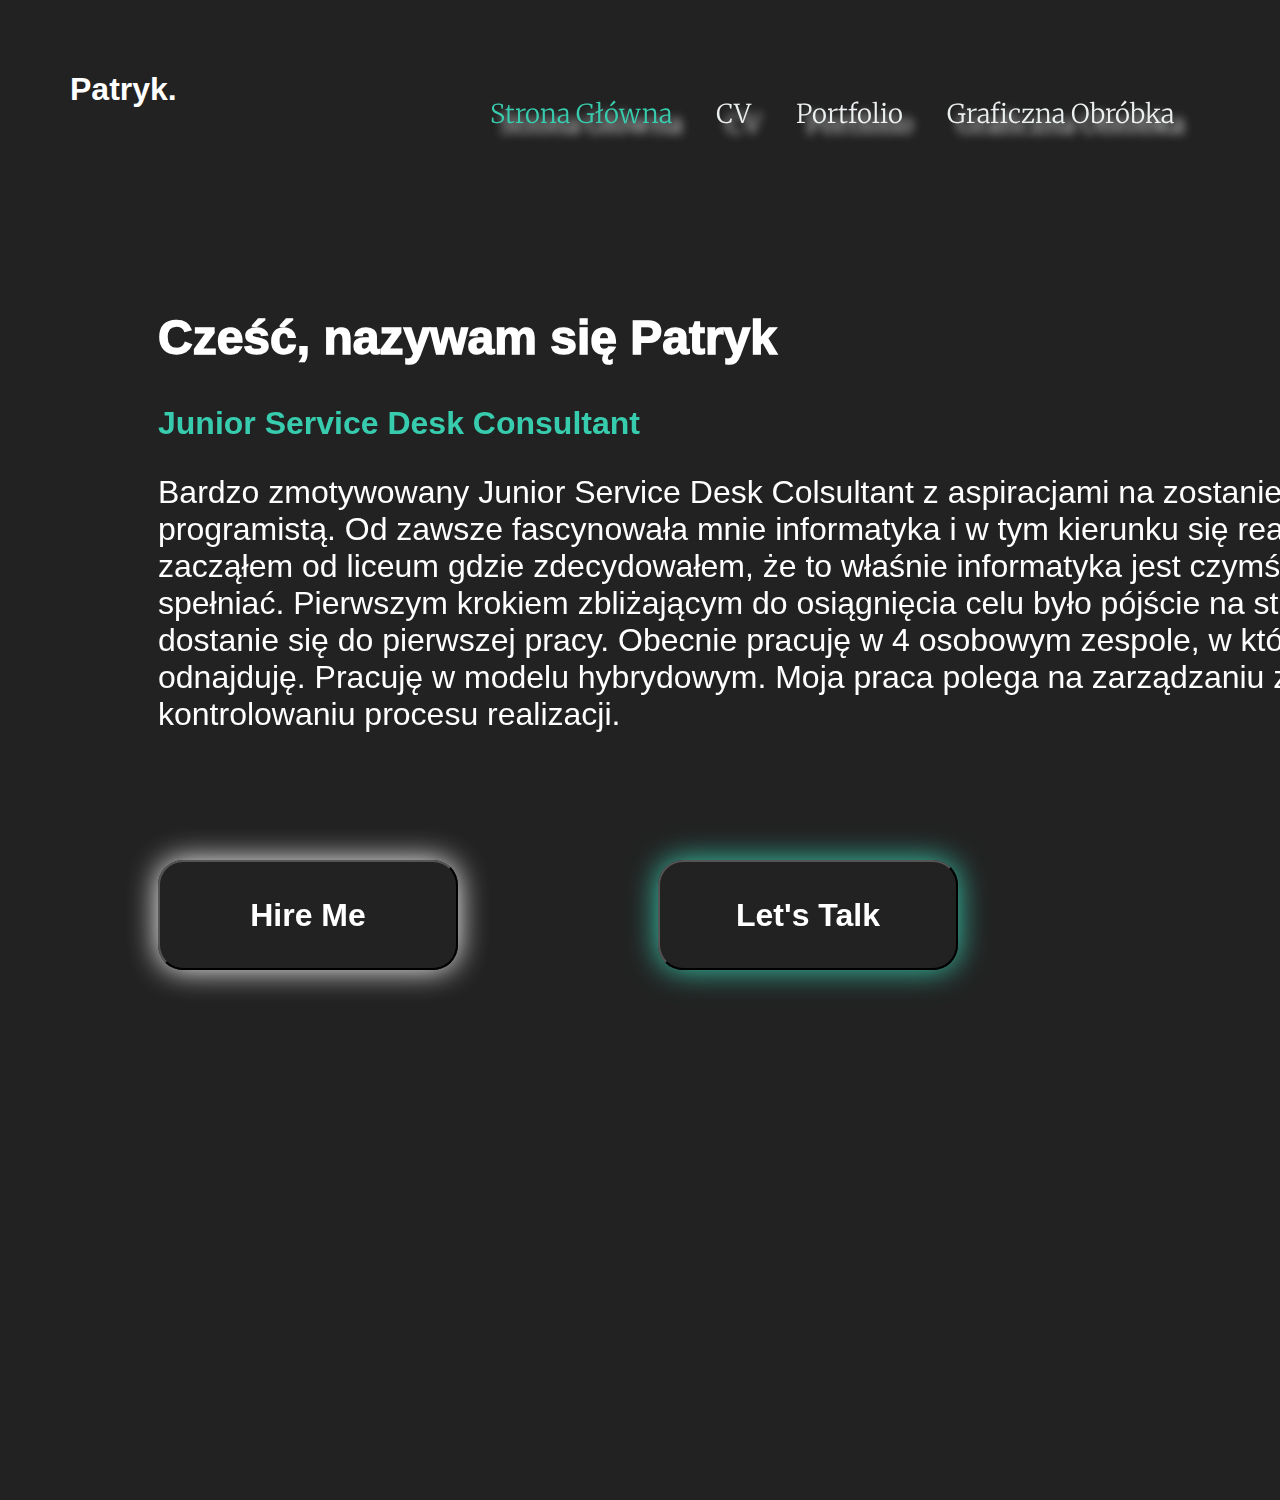
<file: index.html>
<!DOCTYPE html>
<html>
    
    <head>
        <meta name="viewport" content="width=device-width, initial-scale=1.0">
        <title>Web CV Patryk Laszkowski</title>
        <link rel="stylesheet" href="styleindex.css"/>

        
    </head>
    <body>   
        <img src="images/ProfilePicture.jpg" class="backgroundImage" alt="">
            <header>
                <div class="InsideHeaderNav">
                    <nav class="navigation"> 
                        <ul class="nav_links">
                            <li> <a href="index.html" class="active">Strona Główna</a> </li>
                            <li> <a href="Cv.html">CV</a> </li>
                            <li> <a href="Portfolio.html">Portfolio</a> </li>
                            <li> <a href="Grafik.html">Graficzna Obróbka</a> </li>
                        </ul>
                    </nav>
                </div>
            </header>
            <div class="container">
                <div class="Name">
                    <h1>Patryk.</h1>
                </div>
                <div class="WelcomeText">
                    <h2>Cześć, nazywam się Patryk </h2>
                    <h1>Junior Service Desk Consultant</h1>
                    <p>Bardzo zmotywowany Junior Service Desk Colsultant z aspiracjami na zostanie w przyszłości programistą.
                       Od zawsze fascynowała mnie informatyka i w tym kierunku się realizuję. Swoją drogę zacząłem od liceum gdzie zdecydowałem, że to właśnie informatyka jest czymś co chcę robić i się spełniać.
                       Pierwszym krokiem zbliżającym do osiągnięcia celu było pójście na studia Informatyczne oraz dostanie się do pierwszej pracy.
                       Obecnie pracuję w 4 osobowym zespole, w którym świetnie się odnajduję. Pracuję w modelu hybrydowym. Moja praca polega na zarządzaniu zleceniami od klientów i kontrolowaniu procesu realizacji. 
                    </p>
                    
                    
                    <button class="HireMeButton" onclick="openWindow()"><p>Hire Me</p></button>
                    <div id="InsideWindow" class="InsideWindow">
                        <div id="InsideWindow-Content" class="InsideWindow-Content"> <!-- Zawartość wyświetlanego okienka dla przycisku "Hire Me"-->
                            <img src="images/ins.png" class="BgIMGHireMe" alt="">
                            

                                <!-- Przyciski do sterowania grą Lewo&Prawo-->
                            <button id="Wlewo" class="Wlewo"></button>                           
                            <button id="Wprawo" class="Wprawo"></button>
                                <img id="image" class="Screen" src="images/Tlo.jpg" alt="Menu wewnętrzne">
                                <!-- kółka pokazujące w którym miejscu tablicy aktualnie się znajdujesz -->
                                <div id="circle" class="circle"></div>
                                <div id="circle1" class="circle1"></div>
                                <div id="circle2" class="circle2"></div>
                                <div id="circle3" class="circle3"></div>
                                <div id="circle4" class="circle4"></div>

                                <!-- Przyciski do wyświetlania streszczenia okienka -->
                            <button class="Wgore"></button>
                            <button class="Wdol"></button>


                                <!-- Przycisk ukrywający boczne okienko bez przechodzenia na dalsze indexy-->
                            <div class="HideText">Hide</div>
                            <button id="Hide" class="Hide"></button>

                                <!-- Przyciski do wybrania okienka do wyświetlenia -->
                            <div class="SellectText">Sellect</div>
                            <button id="Sellect" class="Sellect" ></button>
                                <div id="BoczneOknoDlaZdj" class="BoczneOknoDlaZdj ">

                                    <div class="GraLogo"><p>GRA</p></div>
                                    <div class="OpisGry">

                                        <p>
                                            Jest to interaktywne nintendo dostosowane do moich potrzeb. Na pomysł wykorzystania go wpadłem przeglądając losowo grafiki na pinterest.
                                            Pierwszym pomysłem realizacji było owalne menu jednak jak zobaczyłem tą grafikę musiałem z niej koniecznie skorzystać. 
                                            Wcześniej takiego pomysłu nigdzie nie widziałem, dlatego uważam, że jest to orginalne i pomysłowe wyjście. 
                                            Finalnie uważam, że całe menu wyszło bardzo przyjemnie dla oka, a pokazuje również pomysłowość jak i nieograniczone możliwości Frontend'u.
                                        </p>

                                    </div>

                                </div>
                                <div id="BoczneOknoDlaZdj1" class="BoczneOknoDlaZdj1"></div>
                                <div id="BoczneOknoDlaZdj2" class="BoczneOknoDlaZdj2"></div>
                                <div id="BoczneOknoDlaZdj3" class="BoczneOknoDlaZdj3">
                                    <div class="OpisMenu"><p>Znajdź coś co cię interesuje i kliknij :) </p></div>
                                    <div class="MenuUmiejetnosci">
                                        
                                        <button id="ToLeftButton" class="ToLeft">
                                            <img id="imageInsideUmiejetnosci" class="Triagle" src="images/Strzałka.png" alt="W lewo">
                                        </button>
                                        <button id="ToRightButton" class="ToRight">
                                            <img id="imageInsideUmiejetnosci" class="Triagle2" src="images/Strzałka.png" alt="W prawo">
                                        </button>
                                        <button id="CardInsideMenuUmiejetnosci" class="Card">
                                            <img id="imageInsideUmiejetnosci3" class="MenuInsideUmiejetnosci" src="images/ProgramowanieUmiejetnosciTlo.png" alt="Menu wewnętrzne">
                                            
                                            <div id="FirstImageInsideSkills" class="FirstImageInsideSkills">
                                                <img class="ProgramowanieTloIMG" src="images/ProgramowanieTlo.png">
                                                <span id="CloseMe"><img class="Strzałka" src="images/Strzałka.png"></span>
                                            </div>
                                            <div id="SecondImageInsideSkills" class="SecondImageInsideSkills">
                                                <span id="CloseMe1"><img class="Strzałka" src="images/Strzałka.png"></span>
                                                    <div class="Task">
                                                        <input type="checkbox" id="myCheckbox">
                                                        <label id="TextToStrike1" class="myCheckboxText" for="myCheckbox">Task-1</label>
                                                    </div>
                                                    <p class="Zastosowanie">Zastosowanie Jiry w projektach</p>
                                                    <div class="Icons">    
                                                        <div class="attachment">
                                                            <img  src="images/Attachment.png" alt="">
                                                        </div>
                                                        <div class="ChildTicket">
                                                            <img src="images/ChildTicket.png" alt="">
                                                        </div>
                                                        <div class="link">
                                                            <img src="images/link.png" alt="">
                                                        </div>
                                                        <div class="MenuInsideJiraPage">
                                                            <img src="images/Kropki.png" alt="">
                                                        </div>
                                                    </div>
                                                    
                                                    <div class="OpisPodzadaniaWykres">
                                                        <p class="OpisPodzadania">Opis</p>
                                                        <p class="DodajOpis">Dodaj opis...</p>
                                                        <div>
                                                            <p class="Podzadania">Podzadania</p>
                                                            <img class="Kropki" src="images/Kropki.png" alt="">
                                                            <img class="Plus" src="images/plus.png">
                                                            <div class="WykresLiniowyZielony"></div>
                                                            <div class="WykresLiniowyNiebieski"></div>
                                                            <p class="Gotowe">Gotowe  66,6%</p>
                                                        </div>
                                                        
                                                        <div class="Taski">
                                                            <div class="PierwszyTask">
                                                                <input type="checkbox" class="Pro-01" id="Pro2">
                                                                <label id="TextToStrike2" for="Pro2">Pro-01</label>
                                                                <p>Strona Wizytówkowa</p>
                                                                <img class="Priorytet1" src="images/PiorityMedium.png">
                                                                <div class="KolkoNaLogo">
                                                                    <img src="images/logo.png">
                                                                </div>
                                                                <div class="Gotowe1">Gotowe</div>
                                                            </div>
                                                            
                                                            <div class="DrugiTask">
                                                                <input type="checkbox" class="Pro-02" id="Pro3">
                                                                <label id="TextToStrike3" for="Pro3">Pro-02</label>
                                                                <p>Nawodnienie</p>
                                                                <img class="Priorytet2" src="images/PiorityLow.png">
                                                                <div class="KolkoNaLogo2">
                                                                    <img src="images/logo.png">
                                                                </div>
                                                                <div class="DoZrobienia">Do Zrobienia</div>
                                                            </div>
                                                            
                                                            <div class="TrzeciTask">
                                                                <input type="checkbox" class="Pro-03" id="Pro4">
                                                                <label id="TextToStrike4" for="Pro4">Pro-03</label>
                                                                <p>Projekt na Uczelnię</p>
                                                                <img class="Priorytet3" src="images/PiorityMedium.png">
                                                                <div class="KolkoNaLogo3">
                                                                    <img src="images/logo.png">
                                                                </div>
                                                                <div class="Gotowe2">Gotowe</div>
                                                            </div>
                                                        </div>
                                                        
                                                        <div class="Komentarz">
                                                            <p class="Aktywność" >Aktywność</p>
                                                            <p class="Pokaz" >Pokaż: </p>
                                                            <div class="Komentarze">Komentarze  v</div>
                                                            <div class="KolkoNaLogo4">
                                                                <img src="images/logo.png">
                                                            </div>
                                                            <input id="DodajKomentarzInput" type="text" placeholder="Dodaj komentarz...">
                                                            
                                                        </div>
                                                        
                                                    </div>
                                                    



                                            </div>
                                            <div id="ThirdImageInsideSkills" class="ThirdImageInsideSkills">
                                                <span id="CloseMe2"><img class="Strzałka" src="images/Strzałka.png"></span>
                                                <div class="shadow"></div>
                                                <img class="OfficeLogo" src="images/OfficeLogo.png">
                                                <img class="ExcelPNG" src="images/ExcelPNG.png"> 
                                                <img class="OneNotePNG" src="images/OneNotePNG.png">
                                                <img class="OutlookPNG" src="images/OutlookPNG.png">
                                                <img class="PowerPointPNG" src="images/PowerPointPNG.png">
                                                <img class="TeamsPNG" src="images/TeamsPNG.png">
                                                <img class="WordPNG" src="images/WordPNG.png">
                                                <div class="shadowForSkype"></div>
                                                <img class="SkypePNG" src="images/SkypePNG.png">
                                                <div class="TekstOffice">
                                                    <p>
                                                        Szeroko rozwinięta ogólna podstawowa wiedza zdobyta na potrzebę pracy, uczelni jak i życia codziennego
                                                    </p>
                                                </div>
                                            </div>
                                            <div id="FourthImageInsideSkills" class="FourthImageInsideSkills">
                                                <span id="CloseMe3"><img class="Strzałka" src="images/Strzałka.png"></span>
                                                <img class="GitLogo" src="images/GitLogo.png">
                                                <p>
                                                    Przygoda z Github'em zaczęła się od chęci znalezienia pracy w IT. Większość firm korzysta właśnie z Github'a, dlatego umiejętność poruszania się i zrozumienia mechanizmu była kluczowa do zainteresowania potencjalnego pracodawcy. Moja nauka skończyła się na etapie zrozumienia mechanizmu i sensu używania github'a. Powrócę do nauki w momencie konieczności wstawienia zaprezentowanego projektu na ową platformę.
                                                </p>
                                            </div>

                                        </button>
            
                                    </div>
                                    <div id="Circle1" class="Circle1"></div>
                                    <div id="Circle2" class="Circle2"></div>
                                    <div id="Circle3" class="Circle3"></div>
                                    <div id="Circle4" class="Circle4"></div>

                                </div>
                                <div id="BoczneOknoDlaZdj4" class="BoczneOknoDlaZdj4">
                                    <div class="Szesciokat1" id="Szesciokat1" >
                                        <img class="one" id="one" src="images/SzesciokatElektromonterInstalacjiElektrycznych.png">
                                        <div class="div">
                                            <img class="two" id="two" src="images/SzesciokatWewnetrznyElektromonterInsElek.png">
                                            
                                            <button id="ButtonReadMore" class="ButtonReadMore"></button>
                                            
                                        </div>
                                    </div>
                                    <!--
                                    <img  class="Szesciokat3" src="images/SzesciokatElektromonter.png">
                                    <img  class="Szesciokat4" src="images/SzesciokatJuniorSDConsultant.png">
                                    -->
                                </div>
                            
                                <!-- Przycisk zamykający grę oraz opis -->
                            <div class="Close">Close</div>
                            <button id="CloseButton" class="End"></button>
                        </div>
                    </div>
                    
                    <button class="LetsTalkButton" onclick="openingWindow()"><p>Let's Talk</p></button>
                    <div id="IWTalk" class="InsideWindowTalk">
                        <div class="InsideWindow-ContentTalk"> <!-- Zawartość wyświetlanego okienka dla przycisku "Let's Talk"-->
                            <span onclick="closedWindow()" style="float:left; cursor:pointer;">&times;</span>
                            <div class="ContactForm">Wybierz formę kontaktu</div>
                            
                            <button class="sms" onclick="openInsideWindow()">SMS</button>
                            <div id="InsideSMSButton"class="InsideSMSButton"> <!-- Zawartość wyświetlanego okienka dla przycisku "SMS"-->
                                <span id="closeSms" onclick="closeInsideWindow()" style="float:left; cursor:pointer;">&times;</span>
                                <form id="SmsForm">
                                    <div class="Opispodkatem1">SMS</div>
                                    <input class="SmsPhoneNumber" type="text" id="PhoneNumber" placeholder="Numer Telefonu">
                                    <textarea class="SmsMessageArea" id="message" placeholder="Treść wiadomości..."></textarea>
                                    <button class="SmsSubmitButton" type="submit">Wyślij SMS</button>
                                </form>
                            </div>

                            <button class="email" onclick="openedInsideWindow()">E-mail</button>
                            <div id="InsideEmailButton"class="InsideEmailButton"> <!-- Zawartość wyświetlanego okienka dla przycisku "E-mail"-->
                                <span id="closeEmail" onclick="closeedInsideWindow()" style="float:left; cursor:pointer;">&times;</span>
                                    <form id="emailForm">
                                        <div class="Opispodkatem2">Email</div>
                                        <input class="AdresEmail" type="email" id="emailAddress" placeholder="Adres e-mail">
                                        <textarea class="EmailMessage" id="message" placeholder="Treść wiadomości..."></textarea>
                                        <button class="EmailSubmitButton" type="submit" id="sendEmailButton">Wyślij e-mail</button>
                                    </form>
                            </div>
                            

                        </div>
                    </div>

                </div>
                <div class="ProfilePicture"></div>
                
            </div>
          
    <script src="script.js"></script>
            
    
    </body>
</html>
</file>
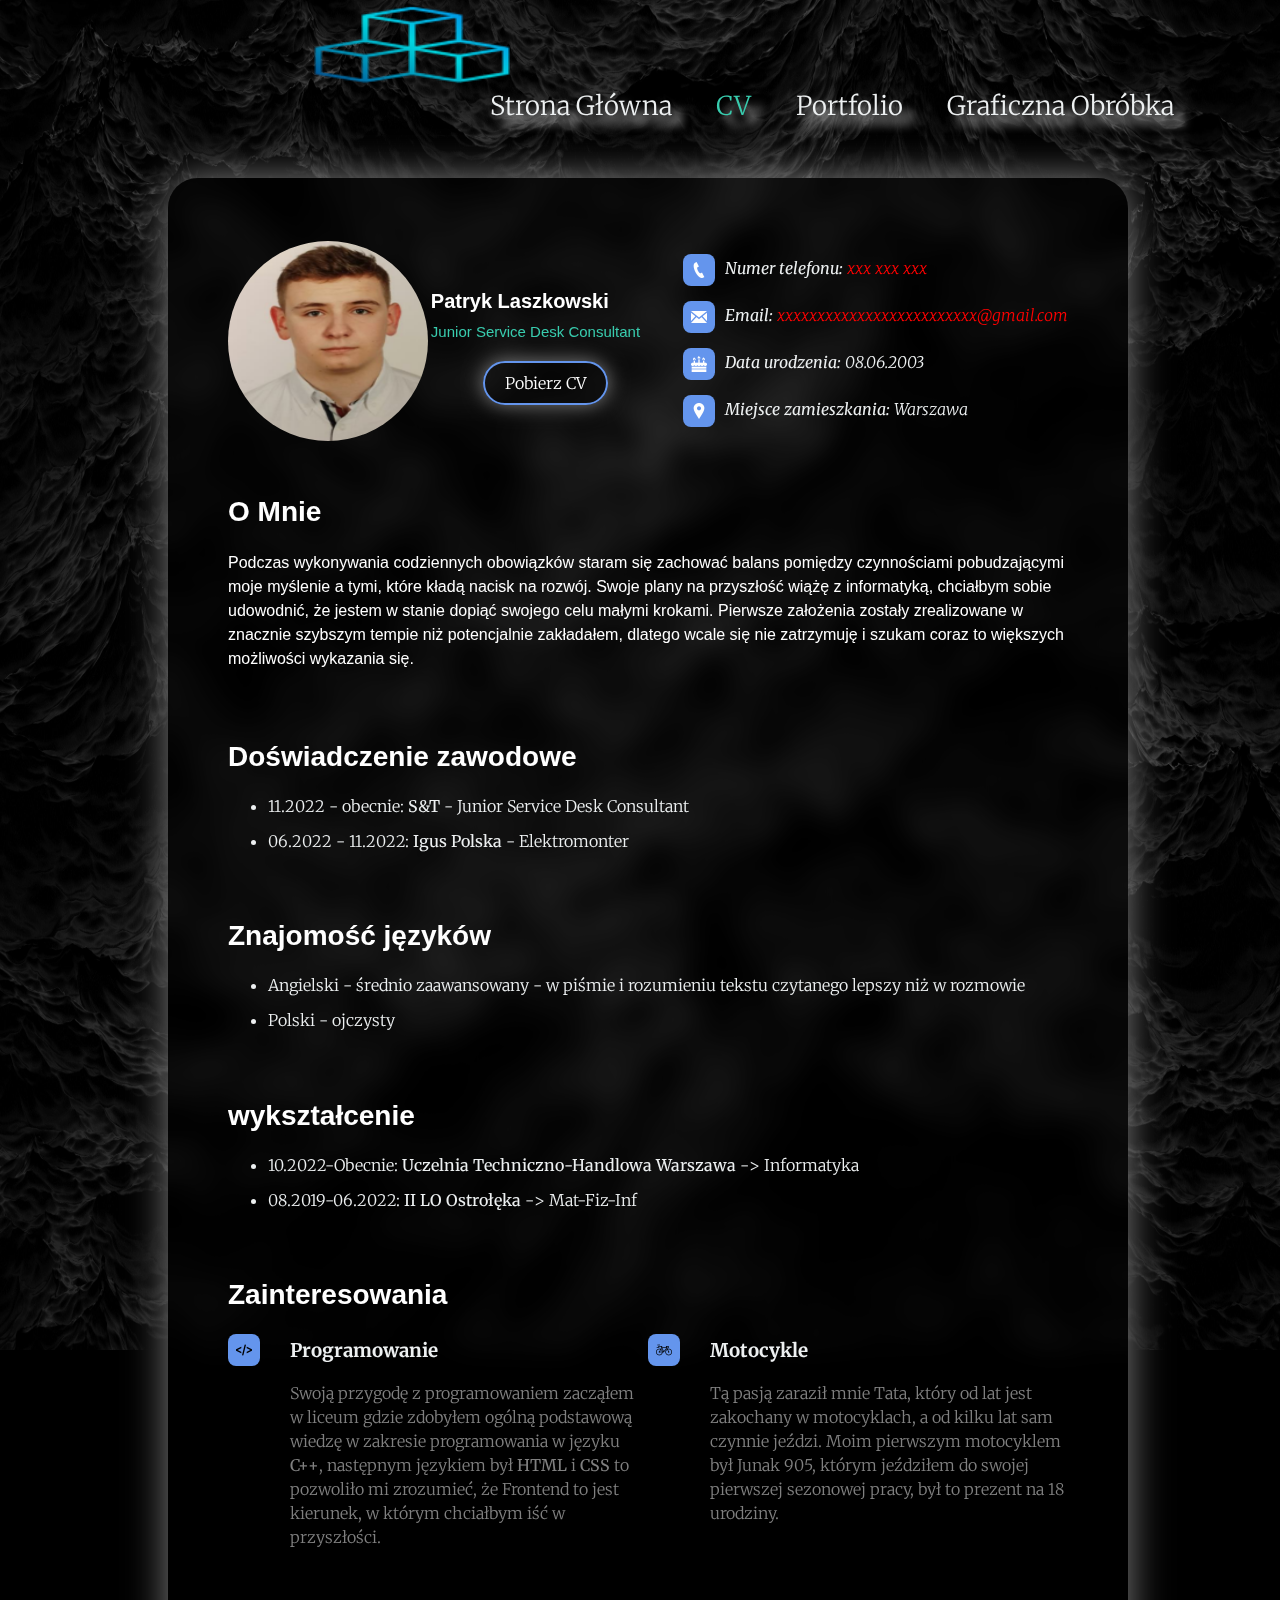
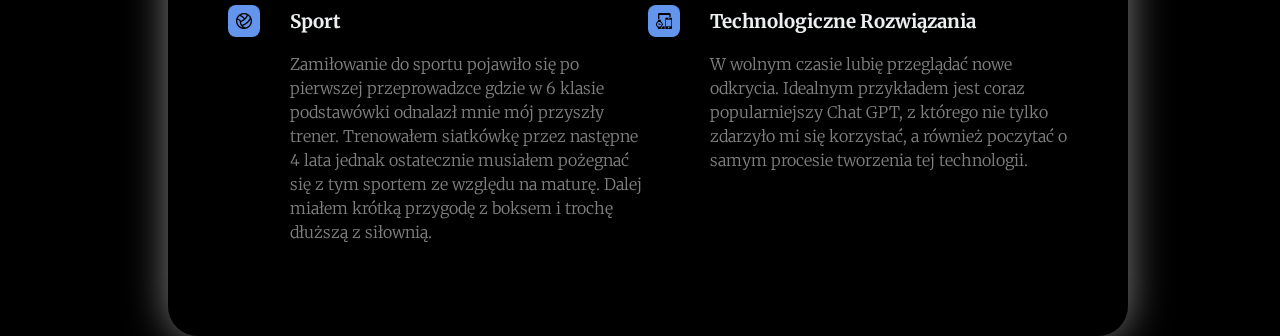
<file: Cv.html>
<!DOCTYPE html>
<html>
    
    <head>
        <meta name="viewport" content="width=device-width, initial-scale=1.0">
        <title>Web CV Patryk Laszkowski</title>
        <link rel="stylesheet" href="style.css"/>
    </head>
    <body>
            <img src="images/MainPage1.jpg" class="BackgroundFill" alt="">
            <img src="images/3Design.png" class="backgroundImage" alt="">   
            <header>
                <div class="InsideHeaderNav">
                    <nav class="navigation"> 
                        <ul class="nav_links">
                            <li> <a href="index.html" >Strona Główna</a> </li>
                            <li> <a href="Cv.html" class="active" >CV</a> </li>
                            <li> <a href="Portfolio.html" >Portfolio</a> </li>
                            <li> <a href="Grafik.html" >Graficzna Obróbka</a> </li>
                        </ul>
                    </nav>
                </div>
            </header>

        <div class="container">
            <header>
                <img class="circle" src="images/zdjecieProfilowe.png" alt="Zdjęcie Profilowe CV Patryka Laszkowskiego"/>
                <div>
                    <div class="textUnderImg">
                        <h1>Patryk Laszkowski</h1>
                        <span>Junior Service Desk Consultant</span>
                    </div>
                    <div>
                        <a class="cv-download-link" href="https://store7.gofile.io/download/b5e3875a-d59f-4831-bcf3-c94fb1691987/CV_Patryk_Laszkowski.pdf">Pobierz CV</a>
                    </div>        
                </div>
                <address>
                    <ul>
                        <li><img class="address-icon kwadratokrag UpIcon" src="images/phone.png" alt=""/><b>Numer telefonu:</b> <a href="tel:xxx xxx xxx">xxx xxx xxx</a></li>
                        <li><img class="address-icon kwadratokrag UpIcon" src="images/mail.png" alt=""/><b>Email:</b> <a href="mailto:xxxxxxxxxxxxxxxxxxxxxxxxx@gmail.com">xxxxxxxxxxxxxxxxxxxxxxxxx@gmail.com</a></li>
                        <li><img class="address-icon kwadratokrag UpIcon" src="images/birthday-cake.png" alt=""/><b>Data urodzenia:</b> 08.06.2003</li>
                        <li><img class="address-icon kwadratokrag UpIcon" src="images/Lokalizacja.png" alt=""/><b>Miejsce zamieszkania:</b> Warszawa</li>
                    </ul>
                </address>
            </header>

            <main>
                <section>
                    <h2>O Mnie</h2>
                        <p>
                            Podczas wykonywania codziennych obowiązków staram się zachować balans pomiędzy czynnościami pobudzającymi
                            moje myślenie a tymi, które kładą nacisk na rozwój. Swoje plany na przyszłość wiążę z informatyką, chciałbym sobie
                            udowodnić, że jestem w stanie dopiąć swojego celu małymi krokami. Pierwsze założenia zostały zrealizowane w
                            znacznie szybszym tempie niż potencjalnie zakładałem, dlatego wcale się nie zatrzymuję i szukam coraz to większych
                            możliwości wykazania się.
                        </p>
                </section>

                <section>
                    <h2>Doświadczenie zawodowe</h2>
                        <ul>
                            <li>11.2022 - obecnie: <b>S&T</b> - Junior Service Desk Consultant</li>
                            <li>06.2022 - 11.2022: <b>Igus Polska</b> - Elektromonter</li>
                        </ul>
                </section>

                <section>
                    <h2>Znajomość języków</h2>
                        <ul>
                                <li>Angielski - średnio zaawansowany - w piśmie i rozumieniu tekstu czytanego lepszy niż w rozmowie</li>
                                <li>Polski - ojczysty</li>
                        </ul>
                </section>

                <section>
                    <h2>wykształcenie </h2>
                        <ul>
                            <li>10.2022-Obecnie: <b>Uczelnia Techniczno-Handlowa Warszawa</b> -> Informatyka</li>
                            <li>08.2019-06.2022: <b>II LO Ostrołęka</b> -> Mat-Fiz-Inf</li>
                        </ul>
                </section>

                <section>
                    <h2>Zainteresowania</h2>
                        <ul class="hobbies">
                            <li><img class="address-icon kwadratokrag DownIcon" src="images/iconmonstr-code-2-16.png" alt=""/> 
                                <div>
                                    <h3>Programowanie</h3>                               
                                        <p>
                                            Swoją przygodę z programowaniem zacząłem w liceum gdzie zdobyłem ogólną podstawową wiedzę 
                                            w zakresie programowania w języku <b>C++</b>, następnym językiem był <b>HTML</b> i <b>CSS</b>   
                                            to pozwoliło mi zrozumieć, że Frontend to jest kierunek, w którym chciałbym iść w przyszłości.
                                        </p>
                                </div>    
                            </li>
                            <li><img class="address-icon kwadratokrag DownIcon" src="images/iconmonstr-bicycle-4-16.png" alt=""/> 
                                <div>
                                    <h3>Motocykle</h3>
                                        <p>
                                            Tą pasją zaraził mnie Tata, który od lat jest zakochany w motocyklach, a od kilku lat sam czynnie jeździ.
                                            Moim pierwszym motocyklem był Junak 905, którym jeździłem do swojej pierwszej sezonowej pracy, był to prezent na 
                                            18 urodziny.
                                        </p>
                                </div>    
                            </li>
                            <li><img class="address-icon kwadratokrag DownIcon" src="images/iconmonstr-volleyball-2-16.png" alt=""/> 
                                <div>
                                    <h3>Sport</h3>
                                        <p>
                                            Zamiłowanie do sportu pojawiło się po pierwszej przeprowadzce gdzie w 6 klasie podstawówki odnalazł mnie mój 
                                            przyszły trener. Trenowałem siatkówkę przez następne 4 lata jednak ostatecznie musiałem pożegnać się z tym sportem
                                            ze względu na maturę. Dalej miałem krótką przygodę z boksem i trochę dłuższą z siłownią.   
                                        </p>
                                </div>
                            </li>
                            <li><img class="address-icon kwadratokrag DownIcon" src="images/iconmonstr-smartphone-14-16.png" alt=""/> 
                                <div>
                                    <h3>Technologiczne Rozwiązania</h3>
                                        <p>
                                            W wolnym czasie lubię przeglądać nowe odkrycia. Idealnym przykładem jest coraz popularniejszy Chat GPT, 
                                            z którego nie tylko zdarzyło mi się korzystać, a również poczytać o samym procesie tworzenia tej technologii. 
                                        </p>
                                </div>
                            </li>
                        </ul>
                </section>
                
            </main>
        </div>   
    </body>
</html>
</file>
<file: styleindex.css>
@import url('https://fonts.googleapis.com/css2?family=Merriweather:ital,wght@1,300&display=swap');

:root
{
    --green: #38ccae;
    --dark: #1b1b1b;
    --grey: #A9A9A9;
    --LightGray: #708090;
    --HireMePurple: rgb(46,21,50);
    --HireMeRose: rgb(152,30,63);
}   

li, a{
    font-family: 'Merriweather', serif;
    font-weight: 300;
    font-size:16px;
    color: #edf0f1;
    text-decoration: none;
}

.InsideHeaderNav{
    position: fixed;
    right: 50px;
    display:flex;
    justify-content:space-between;
    width: 800px;
    height: 100px;
    align-items: center;
    padding-top: 0;
    margin-top: 0;
    
    
}

.nav_links
{
    list-style: none;
}

.nav_links li{
    display: inline-block;
    padding: 0px 20px;
    margin-top: 10px;
}

.nav_links li a {
    text-shadow:white 10px 10px 10px ;
    transition: all 0.3s ease 0s;
    font-size: 26px;
}

.nav_links li a:hover {
    color: var(--green);
    text-shadow:var(--green) 20px 20px 20px ;
}

.active{
    color: var(--green);
}


body
{
    background-color:  rgb(34,34,34);
    font-family: Arial;
    padding: 40px 0px 40px 0px;
    display:block;
    width: 100vw;
    height: 100vh;
}

h1
{
    font-size: 36;
    margin-bottom: 10px;  
    font-size: 20px;         
}

h2
{
    font-size: 28px;
                
}

h3{
    margin-top: 5px;
}
span
{
    color: var(--green);
    font-size:15px;            
}

section,header
{
    padding: 10px 60px 20px 60px;
} 

header
{
    display: flex;
    align-items: center;
    justify-content: space-between;
    padding-top: 60px;
}

header ul
{
    list-style: none;
}

@media(max-width: 1000px)
{
    .InsideHeaderNav{
        position: absolute;
        display: block;
        background-color: #1b1b1b;
        border-radius: 25px;
        margin-left: auto;
        margin-right: auto;
    }
}

.Name{
    
    position: absolute;
    color: white;
    left: 70px;
    top: 50px;
}

.Name h1{
    font-size: 2rem;
    font-weight: 700;
}

.WelcomeText{
    float: left;
    width: 1500px;
    height: 1000px;
    
    position: absolute;
    font-size: 2rem; 
    top:30%;
    margin-left: 150px;
}
.WelcomeText h2{
    font-size: 3rem;
    font-weight: 1000;
    color: white;
}

.WelcomeText h1{
    color: var(--green);
    font-size: 2rem;
    font-weight: 800;
}
.WelcomeText p{
    color:white; 
}

.HireMeButton{
    position: absolute;
    height: 110px;
    width: 300px;
    bottom: 300px;
    text-align: center;
    font-weight: 800;
    border-radius: 25px;
    box-shadow: white 0px 0px 30px 0px;
    background-color: transparent;
    transition: box-shadow 0.5s, color 0.5s;
    cursor: pointer;
}
.HireMeButton p{
    display: flex;
    justify-content: center;
    text-align: center;
    font-size: 2rem;
}
.HireMeButton:hover{
    
    color:white;
    box-shadow: rgb(254,15,63) 10px 10px 50px 10px;
    
}

.LetsTalkButton{
    position: absolute;
    height: 110px;
    width: 300px;
    bottom: 300px;
    text-align: center;
    font-weight: 800;
    border-radius: 25px;
    box-shadow: #38ccae 0px 0px 30px 0px;
    background-color: transparent;
    transition: box-shadow 0.5s, color 0.5s;
    cursor: pointer;
    margin-left: 350px;
    left: 150px;
    
    
    
}
.LetsTalkButton p{
    display: flex;
    justify-content: center;
    align-items: center;
    font-size: 2rem;
}
.LetsTalkButton:hover{
    box-shadow: white 10px 10px 50px 10px;
    color: #38ccae;
}

.backgroundImage{
    position: absolute;
    width: 1000px;
    height: 1000px;
    left: 2000px;
    top:500px;
}

.InsideWindow{
    display: none;
    position: fixed;
    z-index: 1;
    left: 0px;
    top: 0;
    width: 490px;
    height: 900px;
    overflow: auto;
    background-color: black;/* 1b1b1b*/
    box-shadow: 0 0 40px rgb(254,15,63);
    animation: spin 2s ease-in-out forwards;
    border-radius: 20px 20px 120px 10px;
    overflow: hidden;
    
}
.InsideWindowTalk{
    display: none;
    position: fixed;
    z-index: 1;
    left: 0;
    top: 0;
    width: 700px;
    height: 900px;
    overflow: auto;
    background-color: #1b1b1b;
    box-shadow: 0 0 20px white, 0 0 10px #38ccae;
    animation: spin 2s ease-in-out forwards;
    border-radius: 25px;
}
@keyframes spin{
    0%{
        transform: translateX(10%) translateY(-100%) rotate(0deg);
        
    }
    100%{
        transform : translateX(150%) translateY(20%) rotate(360deg)
        
    }
}

span{
    font-size: 3rem;
    position: absolute;
    top:10;
    right: 0;
    
}

.ContactForm{
    display: flex;
    justify-content: center;
    align-items: center;
    position: fixed;
    height: 150px;
    width: 600px;
    top: 50px;
    left: 50px;
    border: #38ccae 1px solid;
    border-radius: 25px;
    background-color: transparent;
    color: white;
    font-size: 2.5rem;
    font-weight: 900;
}

.sms{
    display: flex;
    justify-content: center;
    align-items: center;
    position: fixed;
    width: 275px;
    height: 600px;
    top: 250px;
    left: 50px;
    box-shadow: #38ccae 0px 0px 30px 0px;
    border-radius: 25px;
    color: white;
    background-color: transparent;
    font-size: 4rem;
    font-weight: 1000;
    transition: box-shadow 0.6s, color 0.5s;
    
}

.sms:hover{
    box-shadow: white 10px 10px 50px 10px;
    color: #38ccae;
    cursor: pointer;
}

.InsideSMSButton{
    display: none;
    position: fixed;
    z-index: 1;
    left: 0;
    top: 0;
    width: 100%;
    height: 100%;
    overflow: auto;
    background-color: #1b1b1b;
    box-shadow: 0 0 20px white, 0 0 10px #38ccae;
    animation: slideFromLeft 1s ease-in-out forwards;
    border-radius: 25px;

}

@keyframes slideFromLeft{
    from{
        transform: translateX(-100%);
        
    }
    to{
        transform : translateX(0)
        
    }
}

.email{
    display: flex;
    justify-content: center;
    align-items: center;
    position: fixed;
    width: 275px;
    height: 600px;
    top: 250px;
    left: 375px;
    box-shadow: #38ccae 0px 0px 30px 0px;
    border-radius: 25px;
    color: white;
    background-color: transparent;
    font-size: 4rem;
    font-weight: 1000;
    transition: box-shadow 0.6s, color 0.5s;
    
}

.email:hover{
    box-shadow: white 10px 10px 50px 10px;
    color: #38ccae;
    cursor: pointer;
}

.InsideEmailButton{
    display: none;
    position: fixed;
    z-index: 1;
    left: 0;
    top: 0;
    width: 100%;
    height: 100%;
    overflow: auto;
    background-color: #1b1b1b;
    box-shadow: 0 0 20px white, 0 0 10px #38ccae;
    animation: slideFromRight 1s ease-in-out forwards;
    border-radius: 25px;

}

@keyframes slideFromRight{
    from{
        transform: translateX(100%);
        
    }
    to{
        transform : translateX(0)
        
    }
}

.SmsPhoneNumber{
    display: block;
    position: fixed;
    height: 150px;
    width: 400px;
    top: 50px;
    left: 150px;
    background-color: transparent;
    box-shadow: 0 0 20px white, 0 0 10px #38ccae;
    border-radius: 25px;
    font-size: 2rem;
    text-align: center;
    color: white;
}
.SmsPhoneNumber:focus{
    background-color:#231e1e;
    
}

.SmsMessageArea{
    display: block;
    position: fixed;
    height: 400px;
    width: 600px;
    top: 250px;
    left: 50px;
    background-color: transparent;
    box-shadow: 0 0 20px white, 0 0 10px #38ccae;
    border-radius: 25px;
    font-size: 2rem;
    color: white;
}

.SmsSubmitButton{
    display: block;
    position: fixed;
    height: 150px;
    width: 400px;
    top: 700px;
    left: 150px;
    background-color: transparent;
    box-shadow: 0 0 20px white, 0 0 10px #38ccae;
    border-radius: 25px;
    font-size: 2rem;
    text-align: center;
    color: white;
    transition: box-shadow 0.6s, color 0.5s;
}
.SmsSubmitButton:hover{
    box-shadow: white 10px 10px 50px 10px;
    color: #38ccae;
    cursor: pointer;
}

.AdresEmail{
    display: block;
    position: fixed;
    height: 100px;
    width: 420px;
    top: 60px;
    left: 140px;
    background-color: transparent;
    box-shadow: 0 0 20px white, 0 0 10px #38ccae;
    border-radius: 25px;
    font-size: 2rem;
    text-align: center;
    color: white;
}
.AdresEmail:focus{
    background-color:#231e1e;
    
}


.EmailMessage{
    display: block;
    position: fixed;
    height: 420px;
    width: 600px;
    top: 220px;
    left: 50px;
    background-color: transparent;
    box-shadow: 0 0 20px white, 0 0 10px #38ccae;
    border-radius: 25px;
    font-size: 2rem;
    color: white;
}

.EmailSubmitButton{
    display: block;
    position: fixed;
    height: 140px;
    width: 420px;
    top: 700px;
    left: 150px;
    background-color: transparent;
    box-shadow: 0 0 20px white, 0 0 10px #38ccae;
    border-radius: 25px;
    font-size: 2rem;
    text-align: center;
    color: white;
    transition: box-shadow 0.6s, color 0.5s;
}
.EmailSubmitButton:hover{
    box-shadow: white 10px 10px 50px 10px;
    color: #38ccae;
    cursor: pointer;
}

.close-animation{
    animation: slideOut 0.8s ease-out forwards;
}

@keyframes slideOut{
    0%{
        opacity: 1;
        transform: translateX(0);
    }
    100%{
        opacity: 0;
        transform: translateX(100%);
    }


}

.close-animationSMS{
    animation: SLIDEOUT 0.8s ease-out forwards;
}

@keyframes SLIDEOUT{
    0%{
        opacity: 1;
        transform: translateX(0);
    }
    100%{
        opacity: 0;
        transform: translateX(-100%);
    }
}

.Opispodkatem1{
    position: fixed;
    transform: rotate(-45deg);
    top: 20px;
    font-weight: 800;
    font-size: 3rem;
    color: white;
    text-shadow: 5px 7px 10px rgba(255, 255, 255, 0.5);
}
.Opispodkatem2{
    position: fixed;
    transform: rotate(-45deg);
    top: 35px;
    
    font-weight: 800;
    font-size: 3rem;
    color: white;
    text-shadow: 5px 7px 10px rgba(255, 255, 255, 0.5);
}

.BgIMGHireMe{
    position: absolute;
    top: 0;
    left: -100px;
    height: 900px;
    width: 700px;
     
}

.Screen{
    position: absolute;
    background-color:rgb(254,15,63);
    top: 115px;
    left: 110px;
    width: 270px;
    height: 275px;
    border-radius:10px;
    
}

.Wlewo{
    border: 0;
    cursor: pointer;
    position: absolute;
    background-color: transparent;
    top: 595px;
    left: 40px;
    width: 40px;
    height: 40px;
    border-radius: 5px 0 0 5px;
}

.Wprawo{
    border: 0;
    cursor: pointer;
    position: absolute;
    background-color: transparent;
    top: 595px;
    left: 120px;
    width: 40px;
    height: 40px;
    border-radius: 0 5px 5px 0;
}

.Wgore{
    border: 0;
    
    cursor: pointer;
    position: absolute;
    background-color: transparent;
    top: 550px;
    left: 80px;
    width: 40px;
    height: 40px;
    border-radius: 5px 5px 0 0;
}

.Wdol{
    border: 0;
    cursor: pointer;
    position: absolute;
    background-color: transparent;
    top: 640px;
    left: 80px;
    width: 40px;
    height: 40px;
    border-radius: 0 0 5px 5px;
}

.Sellect{
    border: 0;
    cursor: pointer;
    position: absolute;
    background-color: transparent;
    top:595px;
    left: 310px;
    width: 65px;
    height: 65px;
    border-radius: 50%;
}

.SellectText{
    border: 0;
    display: block;
    font-size: 1rem;
    font-weight: 800;
    background-color: transparent;
    color: rgb(160, 150, 150);
    position: absolute;
    top: 570px;
    left: 280px;
    transform: rotate(-27deg);
}

.End{
    border:0;
    cursor: pointer;
    position: absolute;
    background-color: transparent;
    top: 555px;
    left: 395px;
    width: 65px;
    height: 65px;
    border-radius: 50%;
    
}
.Close{
    border: 0;
    display: block;
    font-size: 1rem;
    font-weight: 800;
    background-color: transparent;
    color: rgb(160, 150, 150);
    position: absolute;
    top: 630px;
    right: 20px;
    transform: rotate(-27deg);
    
}


.FirstWindow{
    display: none;
    position: absolute;
    background-color:black;
    top: 165px;
    left: 230px;
    width: 235px;
    height: 235px;
    border-radius:10px;
}

.circle{
    position: absolute;
    top: 410px;
    left: 200px;
    width: 10px;
    height: 10px;
    border-radius: 50%;
    background-color: transparent;
    border: 1px solid white;
}

.circle1{
    position: absolute;
    top: 410px;
    left: 220px;
    width: 10px;
    height: 10px;
    border-radius: 50%;
    background-color: transparent;
    border: 1px solid white;
}

.circle2{
    position: absolute;
    top: 410px;
    left: 240px;
    width: 10px;
    height: 10px;
    border-radius: 50%;
    background-color: transparent;
    border: 1px solid white;
}

.circle3{
    position: absolute;
    top: 410px;
    left: 260px;
    width: 10px;
    height: 10px;
    border-radius: 50%;
    background-color: transparent;
    border: 1px solid white;
}

.circle4{
    position: absolute;
    top: 410px;
    left: 280px;
    width: 10px;
    height: 10px;
    border-radius: 50%;
    background-color: transparent;
    border: 1px solid white;
}
/* Klasa i Animacja otwierania bocznego okna po kliknięciu przycisku Sellect */
.Open-animationSideWindow{
    animation: SlideIn 0.8s linear;
    animation-fill-mode: forwards;
}

@keyframes SlideIn{
    0%{
        opacity: 0;
        transform: translateX(-100px);
    }
    100%{
        opacity: 1;
        transform: translateX(0px);
    }
}

/* Boczne okna po kliknięciu przycisku Sellect */
/* 1 */
#BoczneOknoDlaZdj{
    display: none;
    position: absolute;
    background-color: var(--dark);
    width: 420px;
    height: 780px;
    top: 60px;
    left: 850px;
    border-radius: 25px;
    border: solid 2px var(--HireMeRose);
    box-shadow: 0 0 30px 10px var(--HireMeRose);
    transition: box-shadow 0.6s;
    
}

#BoczneOknoDlaZdj:hover{
    box-shadow: 0 0 30px 20px var(--HireMeRose); 
}

/* 2 */
.BoczneOknoDlaZdj1{
    display: none;
    position: absolute;
    background-color: green;
    width: 100px;
    height: 700px;
    top: 60px;
    left: 850px;
    
}
/* Logo Bocznego okna dla okna "Zagraj" */
.GraLogo{
    position: absolute;
    color: white;
    transform: rotate(-25deg);
    top:-30px;
    left: 10px;
    font-size: 3rem;
    font-weight: 800;
    
}

.GraLogo p{
    text-shadow: 10px 10px 18px var(--grey);
}

/* Opis Bocznego okna dla okna "Zagraj" */
.OpisGry{
    position: absolute;
    
    font-size: 1.7rem;
    
    top: 150px;
    text-align: center;
}

/* Kolor tekstu w Bocznym oknie dla okna "Zagraj" */
.OpisGry p{
    color: var(--grey);
}

/* 3 */
.BoczneOknoDlaZdj2{
    display: none;
    position: absolute;
    background-color: rgb(133, 21, 21);
    width: 100px;
    height: 700px;
    top: 60px;
    left: 850px;
    
}

/* 4 */
.BoczneOknoDlaZdj3{
    display: none;
    position: absolute;
    background-color: var(--dark);
    width: 420px;
    height: 780px;
    top: 60px;
    left: 850px;
    border-radius: 25px;
    border: solid 2px var(--HireMeRose);
    box-shadow: 0 0 30px 10px var(--HireMeRose);
    transition: box-shadow 0.6s;
    overflow: hidden;
}

.BoczneOknoDlaZdj3:hover{
    box-shadow: 0 0 30px 20px var(--HireMeRose); 
}

/* Tekst po wejściu w boczne okno zakładki "Umiejętności" */
.BoczneOknoDlaZdj3 .OpisMenu p{
    position: absolute;
    color: white;
    font-weight: 800;
    text-align: center;
    top: 30px;
    
}

/* podłoże dla Karty oraz Przycisku w lewo prawo po wejściu w boczne okno zakładki "Umiejętności" */
.MenuUmiejetnosci{
    
    position: absolute;
    height: 450px;
    width: 420px;
    top: 200px; 
    left: 0px;
}

.Card{
    cursor: pointer;
    background-color: transparent;
    position: absolute;
    border-radius: 25px;
    height: 450px;
    width: 250px;
    top: 0px; 
    left: 85px; 
    box-shadow: 0 0 10px 5px var(--green);
    transition: box-shadow 0.6s;
    
}

.Card:hover{
    box-shadow: 0 0 30px 15px var(--green);
}

.ToLeft{
    position: absolute;
    top: 200px;
    background-color: transparent;
    width: 10px;
    height: 10px;
    border-top: 30px solid transparent;
    border-bottom: 30px solid transparent;
    border-right: 49px solid var(--green);
    
}

.ToRight{
    position: absolute;
    top: 200px;
    left: 355px;
    background-color: transparent;
    width: 0px;
    height: 0;
    border-top: 30px solid transparent;
    border-bottom: 30px solid transparent;
    border-left: 49px solid var(--green);
}


.Triagle{
    cursor: pointer;
    position: absolute;
    top: -35px;
    left: 0px;
    width: 70px;
    transform: rotate(0deg);

}

.Triagle2{
    cursor: pointer;
    position: absolute;
    top: -35px;
    left: -55px;
    width: 70px;
    transform: rotate(180deg);

}

#CloseMe{
    cursor: pointer;
    position: absolute;
    transform: rotate(180deg);
    left: 300px;
    top: 660px;

}

#CloseMe1{
    cursor: pointer;
    position: absolute;
    transform: rotate(180deg);
    left: 300px;
    top: 660px;

}

#CloseMe2{
    cursor: pointer;
    position: absolute;
    transform: rotate(180deg);
    left: 300px;
    top: 660px;

}

#CloseMe3{
    cursor: pointer;
    position: absolute;
    transform: rotate(180deg);
    left: 300px;
    top: 660px;

}

.MenuInsideUmiejetnosci{
    border: 0;
    position: absolute;
    top: -1px;
    left: -1px;
    border-radius: 25px;
    height: 447px;
    width: 247px;
}

.Open-animationSideWindowSkills{
    animation: GetIn 0.8s linear;
    animation-fill-mode: forwards;
}

@keyframes GetIn{
    0%{
        opacity: 0;
        transform: translateX(150px);
    }
    100%{
        opacity: 1;
        transform: translateX(0px);
    }
}


.Close-animationSideWindowSkills{
    animation: GetOut 0.8s linear;
    animation-fill-mode: forwards;
}

@keyframes GetOut{
    0%{
        opacity: 1;
        transform: translateX(0px);
    }
    100%{
        opacity: 0;
        transform: translateX(150px);
    }
}

/* Okno Programowanie & środek w zakładce Umiejętności */
.FirstImageInsideSkills{
    display: none;
    position: absolute;
    background-color: var(--dark);
    border-radius: 25px;
    width: 420px;
    height: 780px;
    top: -200px;
    left: -87px;
}

.ProgramowanieTloIMG{
    position: absolute;
    top: 0;
    left: -4px;
    width: 420px;
    height: 780px;
}
/* Okno Jira i & środek w zakładce Umiejętności */
.SecondImageInsideSkills{
    cursor: default;
    display: none;
    position: absolute;
    background-color: var(--dark);
    border-radius: 25px;
    width: 420px;
    height: 780px;
    top: -200px;
    left: -87px;
}

.Task{
    position: absolute;
    color:white;
    width: 200px;
    height: 50px;
    font-size: 2rem;
    font-weight: 800;
    top: 10px;
}
#myCheckbox{
    cursor: pointer;
    position:absolute;
    left: 10px;
    margin-top: 10px;
    height: 30px;
    width: 30px;  
}

.myCheckboxText{
    cursor: pointer;
    position: absolute;
    left: 50px;
}

.Zastosowanie{
    cursor: default;
    position: absolute;
    font-weight: 700;
    font-size: 1.5rem;
    top: 40px;
    left: 15px;
}

.Icons{
    position: absolute;
    width: 400px;
    height: 50px;
    top:110px;
    left: 15px;

}
.attachment{
    position: absolute;
    width: 50px;
    height: 50px;
    border-radius: 50%;
    top: 0px;
    left: 0px;
    background-color: #403f46;
}
.attachment img{
    width: 50px;
    height: 50px;
}
.attachment:hover{
    cursor: pointer;
    background-color: #676464;
}

.ChildTicket{
    position: absolute;
    width: 50px;
    height: 50px;
    border-radius: 50%;
    top: 0px;
    left: 60px;
    background-color: #403f46;
}
.ChildTicket img{
    position: absolute;
    width: 45px;
    height: 45px;
    top: 3px;
    left: 2px;
}
.ChildTicket:hover{
    cursor: pointer;
    background-color: #676464;
}

.link{
    position: absolute;
    width: 50px;
    height: 50px;
    border-radius: 50%;
    top: 0px;
    left: 120px;
    background-color: #403f46;
}
.link img{
    position: absolute;
    width: 40px;
    height: 40x;
    top:5px;
    left:4px;
}
.link:hover{
    cursor: pointer;
    background-color: #676464;
}

.MenuInsideJiraPage{
    position: absolute;
    width: 50px;
    height: 50px;
    border-radius: 50%;
    top: 0px;
    left: 180px;
    background-color: #403f46;
}
.MenuInsideJiraPage img{
    position: absolute;
    
    height: 30px;
    width: 30px;
    left: 10px;
    bottom: 10px;
    
}
.MenuInsideJiraPage:hover{
    cursor: pointer;
    background-color: #676464;
}

.OpisPodzadania{
    position: absolute;
    font-size: 2rem;
    font-weight: 800;
    top: 150px;
    left: 15px;
}
.DodajOpis{
    cursor:text;
    position: absolute;
    display: flex;
    width: 400px;
    height: 40px;
    top: 220px;
    left: 15px;
    font-weight: 600;
    font-size: 1.1rem;
    text-align: left;
    align-items: center;
    border-radius: 10px;
}
.DodajOpis:hover{
    background-color: #403f46;
}

.Podzadania{
    position: absolute;
    top:280px;
    left: 15px;
    font-size: 2rem;
    font-weight: 800;
}

.Kropki{
    position: absolute;
    top: 320px;
    right: 70px;
    width: 40px;
    height: 40px;
    
}
.Kropki:hover{
    cursor: pointer;
    background-color: #403f46;
    border-radius: 50%;
}


.Plus{
    position: absolute;
    top: 320px;
    right: 10px;
    width: 40px;
    height: 40px;
}
.Plus:hover{
    cursor: pointer;
    background-color: #403f46;
    border-radius: 50%;
}
.WykresLiniowyZielony{
    position: absolute;
    top: 360px;
    left: 15px;
    width: 200px;
    height: 40px;
    background-color: #0d7f01;
    border-radius: 25px 0 0 25px;
}

.WykresLiniowyNiebieski{
    position: absolute;
    top: 360px;
    left: 220px;
    width: 100px;
    height: 40px;
    background-color: #1d3789;
    border-radius: 0 25px 25px 0;
}

.Gotowe{
    position: absolute;
    top:360px;
    left: 325px;
}

/* TASKI */
/* 1 */
.Taski{
    position: absolute;
    left: 10px;
    top:410px;
    height: 228px;
    width: 400px;
    background-color: #403f46;
    border-radius: 10px;
}

.PierwszyTask{
    position: absolute;
    top: 0;
    left: 10px;
    border-bottom: 1px solid white;
    width: 380px;
    height: 75px;
}

.Pro-01{
    cursor: pointer;
    position: absolute;
    width: 20px;
    height: 20px;
    left: 0px;
    top: 22.5px;
}

.PierwszyTask label{
    cursor: pointer;
    position: absolute;
    left: 30px;
    top: 22.5px;
    color: white;
    font-weight: 800;
    font-size: 20px;
}
.PierwszyTask p{
    
    width: 120px;
    position: absolute;
    left: 105px;
    top:0px;
    color: white;
    font-weight: 800;
    font-size: 15px;
}

.Priorytet1{
    position: absolute;
    top: 20px;
    left: 230px;
    width: 30px;
    height: 30px;
    
}

.KolkoNaLogo{
    position: absolute;
    top: 15px;
    left: 265px;
    background-color:#285868;
    width: 40px;
    height: 40px;
    border-radius: 50%;

}

.KolkoNaLogo img{
    position: absolute;
    top: -5px;
    left: -30px;
    width: 100px;
    height: 50px;
}

.Gotowe1{
    position: absolute;
    display: flex;
    top: 20px;
    left: 315px;
    width: 70px;
    height: 30px;
    border-radius: 10px;
    background-color: #0d7f01;
    color: white;
    font-size: 15px;
    font-weight: 600;
    align-items: center;
    justify-content: center;
}
.Gotowe1:hover{
    background-color: #2c9e1f;
    cursor: pointer;
}

/* 2 */
.DrugiTask{
    position: absolute;
    top: 76px;
    left: 10px;
    border-bottom: 1px solid white;
    width: 380px;
    height: 75px;
}

.Pro-02{
    cursor: pointer;
    position: absolute;
    width: 20px;
    height: 20px;
    left: 0px;
    top: 22.5px;
}

.DrugiTask label{
    cursor: pointer;
    position: absolute;
    left: 30px;
    top: 22.5px;
    color: white;
    font-weight: 800;
    font-size: 20px;
}
.DrugiTask p{
    position: absolute;
    left: 110px;
    top: 11.5px;
    color: white;
    font-weight: 800;
    font-size: 15px;
}

.Priorytet2{
    position: absolute;
    top: 20px;
    left: 230px;
    width: 30px;
    height: 30px;
    
}

.KolkoNaLogo2{
    position: absolute;
    top: 15px;
    left: 265px;
    background-color:#285868;
    width: 40px;
    height: 40px;
    border-radius: 50%;

}

.KolkoNaLogo2 img{
    position: absolute;
    top: -5px;
    left: -30px;
    width: 100px;
    height: 50px;
}

.DoZrobienia{
    position: absolute;
    display: flex;
    top: 20px;
    left: 315px;
    width: 70px;
    height: 30px;
    border-radius: 10px;
    background-color: #343336;
    color: white;
    font-size: 12px;
    font-weight: 500;
    align-items: center;
    justify-content: center;
}
.DoZrobienia:hover{
    background-color: #4d4c50;
    cursor: pointer;
}

/* 3 */
.TrzeciTask{
    position: absolute;
    top: 150px;
    left: 10px;
    width: 380px;
    height: 75px;
}

.Pro-03{
    cursor: pointer;
    position: absolute;
    width: 20px;
    height: 20px;
    left: 0px;
    top: 22.5px;
}

.TrzeciTask label{
    cursor: pointer;
    position: absolute;
    left: 30px;
    top: 22.5px;
    color: white;
    font-weight: 800;
    font-size: 20px;
}
.TrzeciTask p{
    position: absolute;
    left: 110px;
    top: 0px;
    width: 100px;
    color: white;
    font-weight: 800;
    font-size: 15px;
}

.Priorytet3{
    position: absolute;
    top: 20px;
    left: 230px;
    width: 30px;
    height: 30px;
}

.KolkoNaLogo3{
    position: absolute;
    top: 15px;
    left: 265px;
    background-color:#285868;
    width: 40px;
    height: 40px;
    border-radius: 50%;

}

.KolkoNaLogo3 img{
    position: absolute;
    top: -5px;
    left: -30px;
    width: 100px;
    height: 50px;
}

.Gotowe2{
    position: absolute;
    display: flex;
    top: 20px;
    left: 315px;
    width: 70px;
    height: 30px;
    border-radius: 10px;
    background-color: #0d7f01;
    color: white;
    font-size: 15px;
    font-weight: 600;
    align-items: center;
    justify-content: center;
}
.Gotowe2:hover{
    background-color: #2c9e1f;
    cursor: pointer;
}

.Aktywność{
    position: absolute;
    top: 640px;
    left: 10px;
    font-size: 20px;
    font-weight: 600;
}

.Pokaz{
    position: absolute;
    top: 670px;
    left: 10px;
    font-size: 20px;
    font-weight: 500;
}

.Komentarze{
    cursor: pointer;
    position: absolute;
    display: flex;
    background-color: #403f46;
    height: 30px;
    width: 130px;
    top: 685px;
    left: 85px;
    font-size: 18px;
    color: white;
    font-weight: 600;
    align-items: center;
    justify-content: center;
    border-radius: 10px;
}

.Komentarze:hover{
    background-color: #676464;
    
}

.KolkoNaLogo4{
    position: absolute;
    top: 725px;
    left: 10px;
    background-color:#285868;
    width: 40px;
    height: 40px;
    border-radius: 50%;

}

.KolkoNaLogo4 img{
    position: absolute;
    top: -5px;
    left: -30px;
    width: 100px;
    height: 50px;
}

#DodajKomentarzInput{
    position: absolute;
    top: 725px;
    left: 70px;
    background-color: #403f46;
    
    width: 240px;
    height: 40px;
    border-radius: 10px;
    border: none;
    font-size: 20px;
}

#DodajKomentarzInput:hover{
    cursor: pointer;
    background-color: #676464;
    
}

.Komentarz input::placeholder {
    color: #b6afaf;
}

.StrikeThrough{
    text-decoration: line-through;
}









.ThirdImageInsideSkills{
    cursor: default;
    display: none;
    position: absolute;
    background-color: var(--dark);
    border-radius: 25px;
    width: 420px;
    height: 780px;
    top: -200px;
    left: -87px;
}

.shadow{
    position: absolute;
    border: 1px solid white;
    width: 190px;
    height: 90px;
    top: 120px;
    left: 110px;
    border-radius: 30px;
    box-shadow: 0 0 50px 25px #be0807;
}

.OfficeLogo{
    position: absolute;
    bottom: 430px;
    left: 0px;
    width: 400px;
    height: 400px;
    
}

.ExcelPNG{
    position: absolute;
    top: 300px;
    left: 20px;
    border-radius: 20px;
    box-shadow: 0 0 50px 5px var(--green);
}

.OneNotePNG{
    position: absolute;
    top: 410px;
    left: 20px;
    border-radius: 20px;
    box-shadow: 0 0 50px 5px #7f3878;
}

.OutlookPNG{
    position: absolute;
    top: 520px;
    left: 20px;
    border-radius: 20px;
    box-shadow: 0 0 50px 5px var(--green);
}

.PowerPointPNG{
    position: absolute;
    top: 520px;
    left: 300px;
    border-radius: 20px;
    box-shadow: 0 0 50px 5px #be0807;
}

.TeamsPNG{
    position: absolute;
    top: 300px;
    left: 300px;
    border-radius: 20px;
    box-shadow: 0 0 50px 5px #5558af;
}

.WordPNG{
    position: absolute;
    top: 410px;
    left: 300px;
    border-radius: 20px;
    box-shadow: 0 0 50px 5px #2a5797;
}

.SkypePNG{
    position: absolute;
    top:630px;
    left: 20px;
    
}
.shadowForSkype{
    position: absolute;
    border: 1px solid white;
    top: 660px;
    left: 50px;
    width: 30px;
    height: 30px;
    border-radius: 30px;
    box-shadow: 0 0 50px 35px #0189d7;
}

.TekstOffice{
    
    position: absolute;
    top:360px;
    left: 128px;
    width: 160px;
    height: 200px;
    font-size: 20px;
    
}





.FourthImageInsideSkills{
    cursor: default;
    display: none;
    position: absolute;
    background-color: var(--dark);
    border-radius: 25px;
    width: 420px;
    height: 780px;
    top: -200px;
    left: -87px;
}

.GitLogo{
    position: absolute;
    top: 0;
    left: 0;
    
    
}

.FourthImageInsideSkills p {
    position: absolute;
    top: 280px;
    font-size: 1.3rem;
    font-weight: 600;    
    margin-left: 10px;
    margin-right: 10px;
    letter-spacing: 1px;
}


/* 5 */
.BoczneOknoDlaZdj4{
    perspective: 1000px;
    display: none;
    position: absolute;
    background-color: var(--dark);
    width: 420px;
    height: 780px;
    top: 60px;
    left: 850px;
    border-radius: 25px;
    border: solid 2px var(--HireMeRose);
    box-shadow: 0 0 30px 10px var(--HireMeRose);
    transition: box-shadow 0.6s;

}

.Circle1{
    position: absolute;
    background-color: transparent;
    border: 1px solid white;
    width: 30px;
    height: 30px;
    top: 690px;
    left: 135px;
    border-radius: 50%;
}
.Circle2{
    position: absolute;
    background-color: transparent;
    border: 1px solid white;
    width: 30px;
    height: 30px;
    top: 690px;
    left: 175px;
    border-radius: 50%;
}
.Circle3{
    
    position: absolute;
    background-color: transparent;
    border: 1px solid white;
    width: 30px;
    height: 30px;
    top: 690px;
    left: 215px;
    border-radius: 50%;
}
.Circle4{
    position: absolute;
    background-color: transparent;
    border: 1px solid white;
    width: 30px;
    height: 30px;
    top: 690px;
    left: 255px;
    border-radius: 50%;
}

/*  */
.Szesciokat1{
    position: absolute;
    top: 135px;
    left: 0px;
    width: 250px;
    height: 235px;
    transition: transform 0.8s ease; 
    overflow: hidden;  
}

.Szesciokat1 img{
    top: 0px;
    left: 0;
    width: 250px;
    height: 250px;
}

.Szesciokat1 .two{
    position: absolute;
    top: 250px;
}



.ElectromonterAnim{
    animation: ShowMe 0.8s linear ;
    animation-fill-mode: forwards;
}

@keyframes ShowMe{
    0%{
        opacity: 0;
        transform: translateY(0px);
    }
    100%{
        opacity: 1;
        transform: translateY(-250px);
    }
}

.ElectromonterAnimOut{
    animation: DShowMe 0.8s linear;
    animation-fill-mode: forwards;
}

@keyframes DShowMe{
    0%{
        opacity: 1;
        transform: translateY(-250px);
    }
    100%{
        opacity: 0;
        transform: translateY(0px);
    }
}

.ButtonReadMore{
    display: block;
    position: absolute;
    /*border: 0;*/
    background-color: transparent;
    top: 110px;
    left: 20px;
    height: 40px;
    width: 40px;
    border-radius: 10px;
    
}






















.Szesciokat2{
     position: absolute;
     top: 330px;
     left: 0px;
     width: 210px;
     height: 210px;

}

.Szesciokat3{
     position: absolute;
     top: 435px;
     left: 170px;
     width: 210px;
     height: 210px;

}


  
























/* Przycisk chowający boczne okna */
.Hide{
    border: 0;
    background-color: transparent;
    cursor: pointer;
    position: absolute;
    top: 735px;
    left: 230px;
    width: 65px;
    height: 25px;
    
    border-radius: 10px;
    transform: rotate(-27deg);
}

/* Opis Przycisku chowającego boczne okna */
.HideText{
    display: block;
    font-size: 1.3rem;
    font-weight: 800;
    background-color: transparent;
    color: rgb(160, 150, 150);
    position: absolute;
    top: 760px;
    left: 245px;
    transform: rotate(-27deg);
}
</file>
<file: style.css>
@import url('https://fonts.googleapis.com/css2?family=Merriweather:ital,wght@1,300&display=swap');

:root
{
    --green: #38ccae;
    --dark: #1b1b1b;
    --grey: #A9A9A9;
    --LightGray: #708090;
}   


.BackgroundFill
{
    position: absolute;
    width: 100vw;
    height: 150vh;
    top:0;
    left: 0;
    bottom: 0;
}

.BackgroundFilll
{    
    position: absolute;
    background-size: cover;
    
}

li, a{
    font-family: 'Merriweather', serif;
    font-weight: 300;
    font-size:16px;
    color: #edf0f1;
    text-decoration: none;
}

.InsideHeaderNav{
    position: fixed;
    right: 50px;
    display:flex;
    justify-content:space-between;
    width: 800px;
    height: 100px;
    align-items: center;
    padding-top: 0;
    margin-top: 0;
    
    
}

.nav_links
{
    list-style: none;
}

.nav_links li{
    display: inline-block;
    padding: 0px 20px;
    margin-top: 10px;
}

.nav_links li a {
    text-shadow:white 10px 10px 10px ;
    transition: all 0.3s ease 0s;
    font-size: 26px;
}

.nav_links li a:hover {
    color: var(--green);
    text-shadow:var(--green) 20px 20px 20px ;
}

.active{
    color: var(--green);
}

body address a{
    color: red;
}

body
{
    background-color:  black;
    font-family: Arial;
    padding: 40px 0px 40px 0px;
    display:block;
    width: 100vw;
    height: 100vh;
}
         
img
{
    width: 200px;
    height: 200px;
}  

h1
{
    font-size: 36;
    margin-bottom: 10px;  
    font-size: 20px;         
}

h2
{
    font-size: 28px;
                
}

h3{
    margin-top: 5px;
}
span
{
    color: var(--green);
    font-size:15px;            
}

.backgroundImage
{
    position: absolute;
    top: 0;
    right: 60%;
    height: 10vh;
    animation: slideDown 11s linear infinite;
}

@keyframes slideDown
{
    from
    {
        transform: translateY(-40vh)
    }
    25%
    {
        transform: translateX(50vh);
    }
    50%
    {
        transform: translateY(50vh);
        
    }
    75%
    {
        transform: translateX(20vh)
    }
    to
    {
        transform: translateY(-40vh)
    }
}

.container
{
    box-shadow: 0 0 40px grey;
    width: 960px;
    margin: 0 auto;
    margin-top: 50px;
    background-color: white;
    transition: box-shadow 0.5s;
    border-radius: 30px;
    background: linear-gradient(to right top, rgba(0, 0, 0, 0.5), rgba(0, 0, 0, 0.25));
    color:white;
    position:relative;
    backdrop-filter: blur(14px);
    -webkit-backdrop-filter: blur(14px);
}

.container:hover
{
    box-shadow: 0 0 60px var(--LightGray);
}



section,header
{
    padding: 10px 60px 20px 60px;
} 

header
{
    display: flex;
    align-items: center;
    justify-content: space-between;
    padding-top: 60px;
}

header ul
{
    list-style: none;
}

li{
    margin-bottom: 15px;
}

.address-icon{
    width: 16px;
    height: 16px;
    background-color: cornflowerblue;
    margin-right: 10px;
    padding: 8px;
    vertical-align: middle;
    
}

.kwadratokrag
{
    border-radius: 25%;
}

.circle
{
    border-radius: 50%;
}

.hobbies
{
    list-style: none;
    padding: 0;
    display: flex;
    flex-wrap: wrap;
}

.hobbies li
{
    width: 50%;
    display: flex;
    align-items: flex-start;
    margin-bottom: 40px;
}

.hobbies div{
    margin-left: 20px;

}

.hobbies p {
    color: gray;

}

p{
    line-height: 1.5;
}

.cv-download-link
{
    border: 2px solid cornflowerblue;
    color: white;
    text-decoration: none;
    padding: 10px 20px;
    display: inline-block;
    margin-top: 20px;
    border-radius: 26px;
    transition: background-color 0.5s, color 0.5s;
    box-shadow: 0 0 20px grey;
    margin-left: 25%;
}

.cv-download-link:hover
{
    color: var(--green);
    background-color: cornflowerblue;
}

.cv-download-link:focus
{
    outline: none;
    color: white;
    background-color: cornflowerblue;
}

.cv-download-link:active
{
    text-decoration: underline;
}

@media(max-width: 1000px)
{
    .InsideHeaderNav{
        position: absolute;
        display: block;
        background-color: #1b1b1b;
        border-radius: 25px;
        margin-left: auto;
        margin-right: auto;
    }
    .container{
        width: 80%;
    }
    .circle{
        display: block;
        border-radius: 25px;
        
    }
    address ul{
        position:relative;
        width: 390px;

    }
    .cv-download-link{
        position: absolute;
        width: 80px;
        height: 30px;
        line-height: 30px;
        left:45px;
    }
    .textUnderImg{
        width: 130px;
    }
    .textUnderImg h1{
        position: absolute;
        font-size: 15px;
        width: 200px;
        margin-left: 15px;
        top:90px;
    }
    .textUnderImg span{
        position: absolute;
        text-align: center;
        width: 150px;
        margin-left: 10px;
        top:120px;        
    }
}

@media(max-width: 960px){
    .InsideHeaderNav{
        position: absolute;
        width: 760px;
        left: 100px;
        
    }
    .circle{
        display: block;
        width: 50%;
        float: left;
    }
    .textUnderImg{
        display: block;
        width: 50%;
       
    }
}

@media(max-width: 760px){
    .InsideHeaderNav{
        position: absolute;
        width: 500px;

    }
}
</file>
